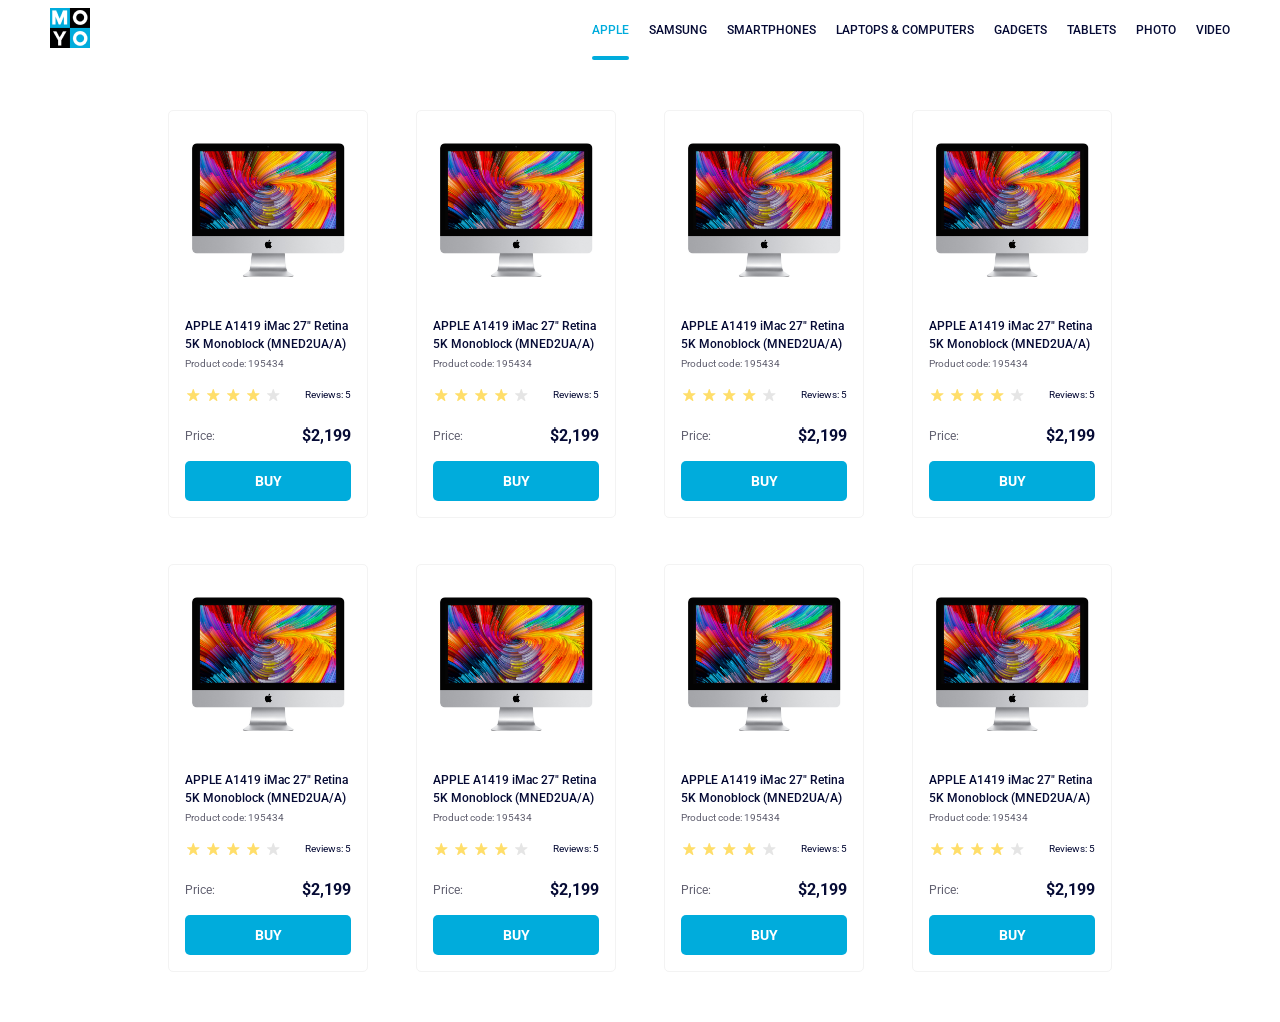
<file: index.html>
<!doctype html><html lang="en"><head><meta charset="UTF-8"><meta name="viewport" content="width=device-width, initial-scale=1.0"><title>Catalog</title><link rel="preconnect" href="https://fonts.gstatic.com"><link href="https://fonts.googleapis.com/css2?family=Roboto:wght@400;500;700" rel="stylesheet"><link rel="stylesheet" href="styles.a56e1ff3.css"></head><body> <header class="header"> <a href="#" class="header__logo"> <img src="logo.6c938e44.png" alt="Moyo logo" class="header__img"> </a> <nav class="menu"> <ul class="menu__list"> <li class="menu__item"> <a href="#" class="is-active menu__link"> Apple </a> </li> <li class="menu__item"> <a href="#" class="menu__link"> Samsung </a> </li> <li class="menu__item"> <a href="#" class="menu__link"> Smartphones </a> </li> <li class="menu__item"> <a href="#" class="menu__link" data-qa="nav-hover"> Laptops & Computers </a> </li> <li class="menu__item"> <a href="#" class="menu__link"> Gadgets </a> </li> <li class="menu__item"> <a href="#" class="menu__link"> Tablets </a> </li> <li class="menu__item"> <a href="#" class="menu__link"> Photo </a> </li> <li class="menu__item"> <a href="#" class="menu__link"> Video </a> </li> </ul> </nav> </header> <main class="catalog"> <div class="catalog__grid"> <div class="card" data-qa="card"> <div class="card__logo"> <img class="card__image" src="imac.2690641a.jpeg" alt="iMac"> </div> <h2 class="card__title"> APPLE A1419 iMac 27" Retina 5K Monoblock (MNED2UA/A) </h2> <p class="card__code">Product code: 195434</p> <div class="card__rating"> <div class="stars stars--4"> <div class="stars__star"></div> <div class="stars__star"></div> <div class="stars__star"></div> <div class="stars__star"></div> <div class="stars__star"></div> </div> <p class="card__rating-count">Reviews: 5</p> </div> <div class="card__price"> <p class="card__price-name">Price:</p> <p class="card__price-amount">$2,199</p> </div> <a href="#" class="card__link" data-qa="card-hover"> BUY </a> </div> <div class="card"> <div class="card__logo"> <img class="card__image" src="imac.2690641a.jpeg" alt="iMac"> </div> <h2 class="card__title"> APPLE A1419 iMac 27" Retina 5K Monoblock (MNED2UA/A) </h2> <p class="card__code">Product code: 195434</p> <div class="card__rating"> <div class="stars stars--4"> <div class="stars__star"></div> <div class="stars__star"></div> <div class="stars__star"></div> <div class="stars__star"></div> <div class="stars__star"></div> </div> <p class="card__rating-count">Reviews: 5</p> </div> <div class="card__price"> <p class="card__price-name">Price:</p> <p class="card__price-amount">$2,199</p> </div> <a href="#" class="card__link"> BUY </a> </div> <div class="card"> <div class="card__logo"> <img class="card__image" src="imac.2690641a.jpeg" alt="iMac"> </div> <h2 class="card__title"> APPLE A1419 iMac 27" Retina 5K Monoblock (MNED2UA/A) </h2> <p class="card__code">Product code: 195434</p> <div class="card__rating"> <div class="stars stars--4"> <div class="stars__star"></div> <div class="stars__star"></div> <div class="stars__star"></div> <div class="stars__star"></div> <div class="stars__star"></div> </div> <p class="card__rating-count">Reviews: 5</p> </div> <div class="card__price"> <p class="card__price-name">Price:</p> <p class="card__price-amount">$2,199</p> </div> <a href="#" class="card__link"> BUY </a> </div> <div class="card"> <div class="card__logo"> <img class="card__image" src="imac.2690641a.jpeg" alt="iMac"> </div> <h2 class="card__title"> APPLE A1419 iMac 27" Retina 5K Monoblock (MNED2UA/A) </h2> <p class="card__code">Product code: 195434</p> <div class="card__rating"> <div class="stars stars--4"> <div class="stars__star"></div> <div class="stars__star"></div> <div class="stars__star"></div> <div class="stars__star"></div> <div class="stars__star"></div> </div> <p class="card__rating-count">Reviews: 5</p> </div> <div class="card__price"> <p class="card__price-name">Price:</p> <p class="card__price-amount">$2,199</p> </div> <a href="#" class="card__link"> BUY </a> </div> <div class="card"> <div class="card__logo"> <img class="card__image" src="imac.2690641a.jpeg" alt="iMac"> </div> <h2 class="card__title"> APPLE A1419 iMac 27" Retina 5K Monoblock (MNED2UA/A) </h2> <p class="card__code">Product code: 195434</p> <div class="card__rating"> <div class="stars stars--4"> <div class="stars__star"></div> <div class="stars__star"></div> <div class="stars__star"></div> <div class="stars__star"></div> <div class="stars__star"></div> </div> <p class="card__rating-count">Reviews: 5</p> </div> <div class="card__price"> <p class="card__price-name">Price:</p> <p class="card__price-amount">$2,199</p> </div> <a href="#" class="card__link"> BUY </a> </div> <div class="card"> <div class="card__logo"> <img class="card__image" src="imac.2690641a.jpeg" alt="iMac"> </div> <h2 class="card__title"> APPLE A1419 iMac 27" Retina 5K Monoblock (MNED2UA/A) </h2> <p class="card__code">Product code: 195434</p> <div class="card__rating"> <div class="stars stars--4"> <div class="stars__star"></div> <div class="stars__star"></div> <div class="stars__star"></div> <div class="stars__star"></div> <div class="stars__star"></div> </div> <p class="card__rating-count">Reviews: 5</p> </div> <div class="card__price"> <p class="card__price-name">Price:</p> <p class="card__price-amount">$2,199</p> </div> <a href="#" class="card__link"> BUY </a> </div> <div class="card"> <div class="card__logo"> <img class="card__image" src="imac.2690641a.jpeg" alt="iMac"> </div> <h2 class="card__title"> APPLE A1419 iMac 27" Retina 5K Monoblock (MNED2UA/A) </h2> <p class="card__code">Product code: 195434</p> <div class="card__rating"> <div class="stars stars--4"> <div class="stars__star"></div> <div class="stars__star"></div> <div class="stars__star"></div> <div class="stars__star"></div> <div class="stars__star"></div> </div> <p class="card__rating-count">Reviews: 5</p> </div> <div class="card__price"> <p class="card__price-name">Price:</p> <p class="card__price-amount">$2,199</p> </div> <a href="#" class="card__link"> BUY </a> </div> <div class="card"> <div class="card__logo"> <img class="card__image" src="imac.2690641a.jpeg" alt="iMac"> </div> <h2 class="card__title"> APPLE A1419 iMac 27" Retina 5K Monoblock (MNED2UA/A) </h2> <p class="card__code">Product code: 195434</p> <div class="card__rating"> <div class="stars stars--4"> <div class="stars__star"></div> <div class="stars__star"></div> <div class="stars__star"></div> <div class="stars__star"></div> <div class="stars__star"></div> </div> <p class="card__rating-count">Reviews: 5</p> </div> <div class="card__price"> <p class="card__price-name">Price:</p> <p class="card__price-amount">$2,199</p> </div> <a href="#" class="card__link"> BUY </a> </div> </div> </main> </body></html>
</file>
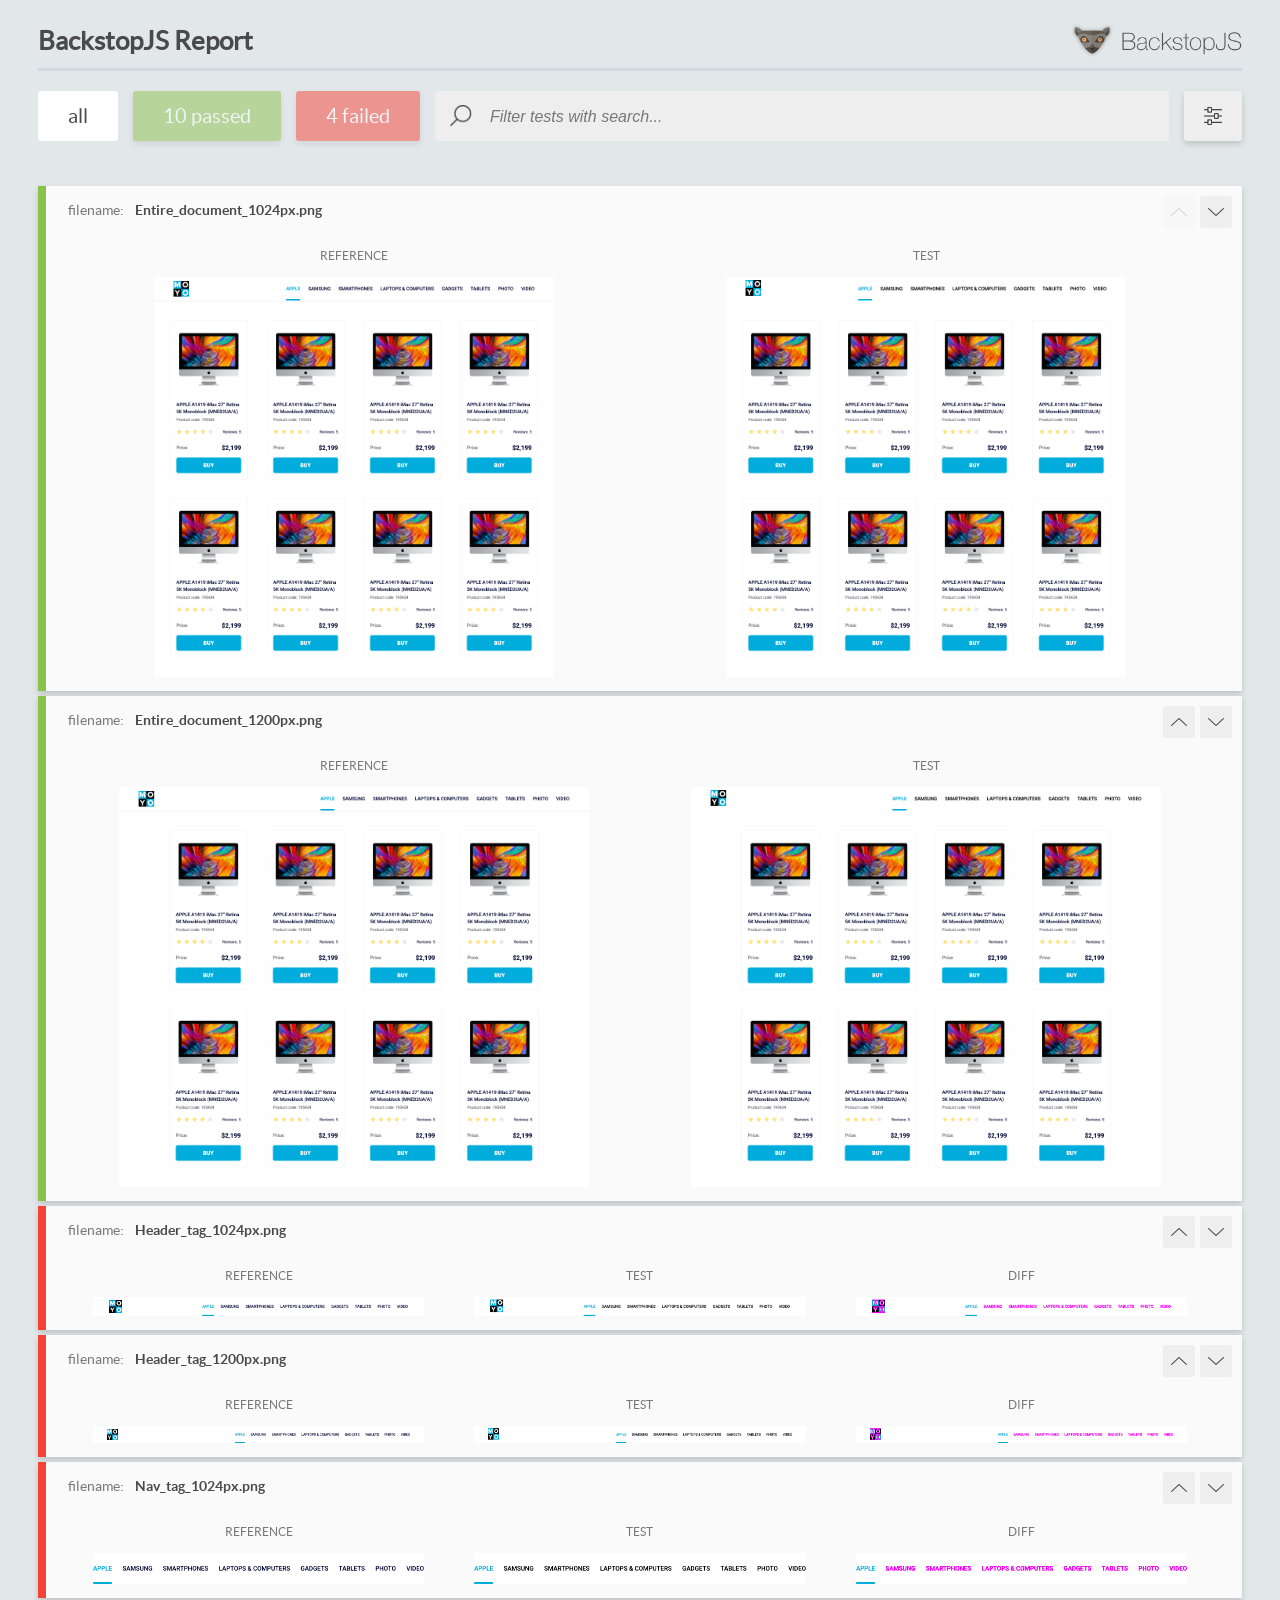
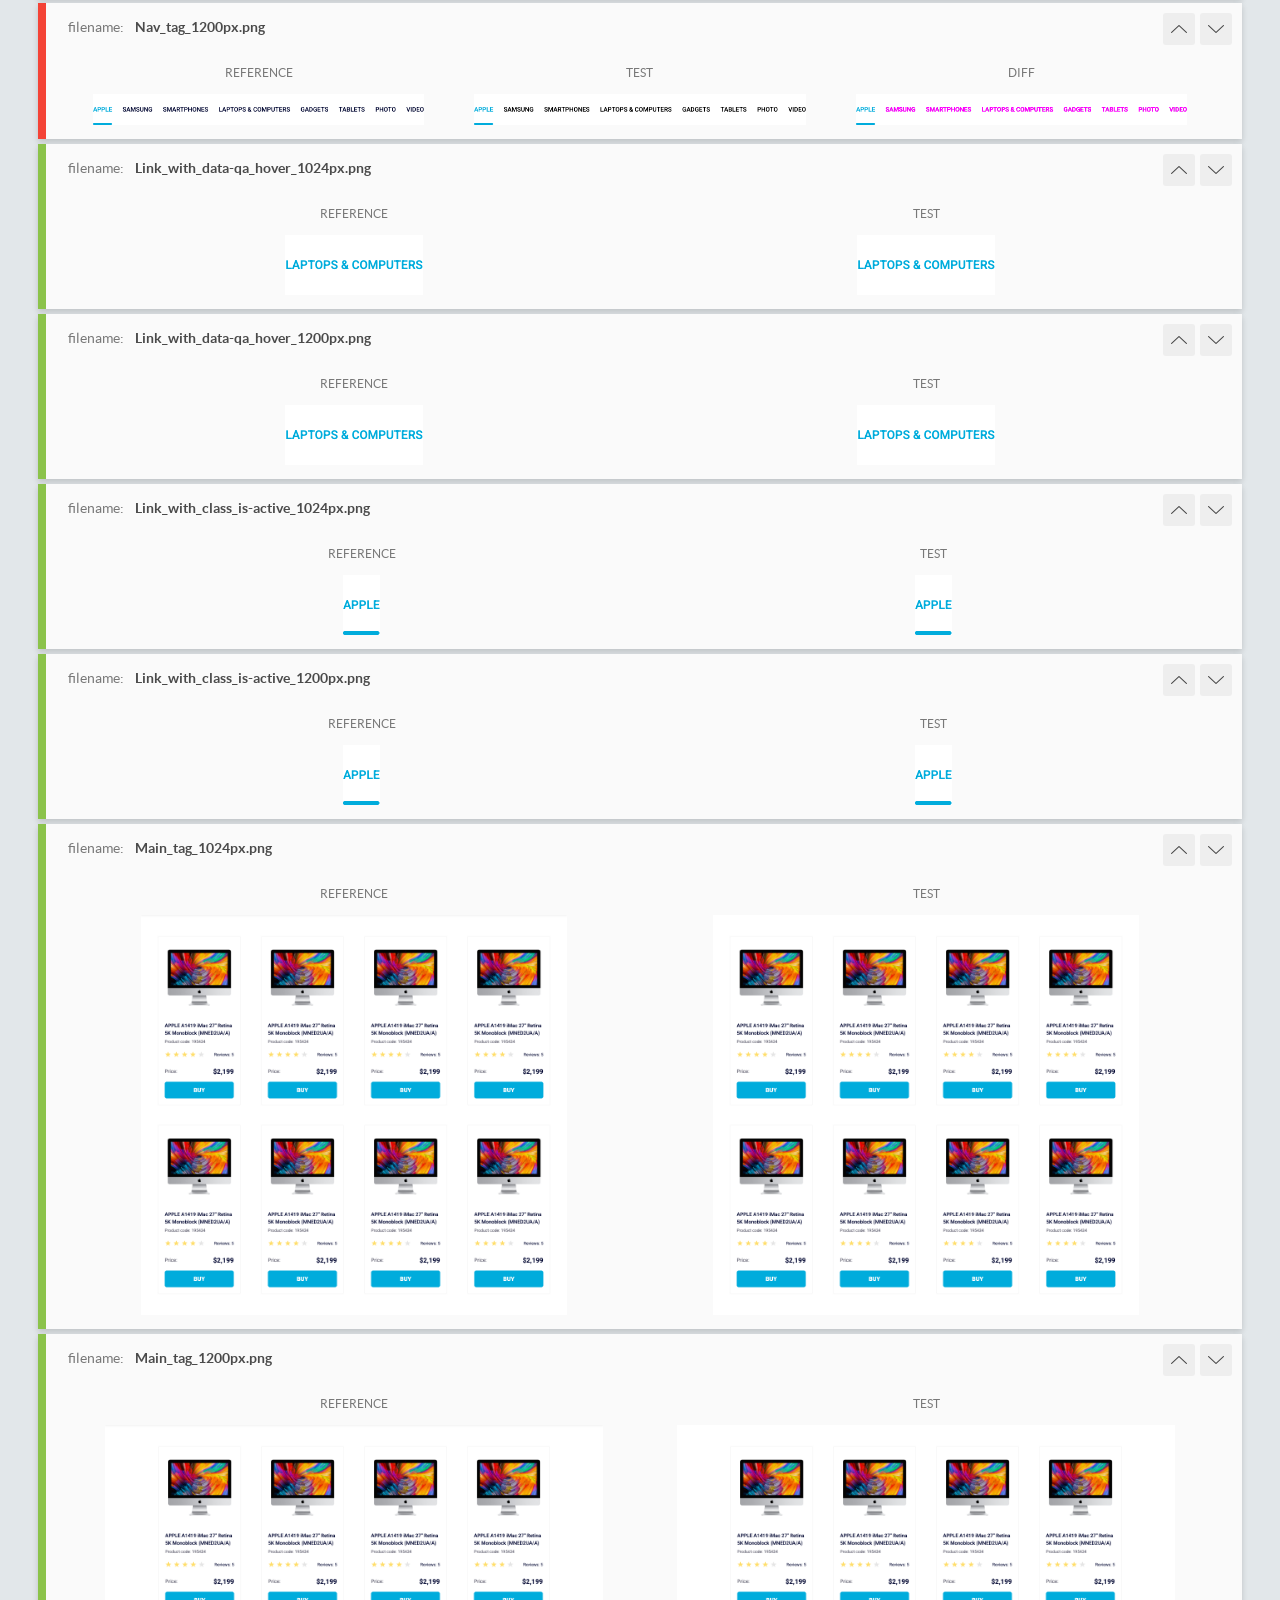
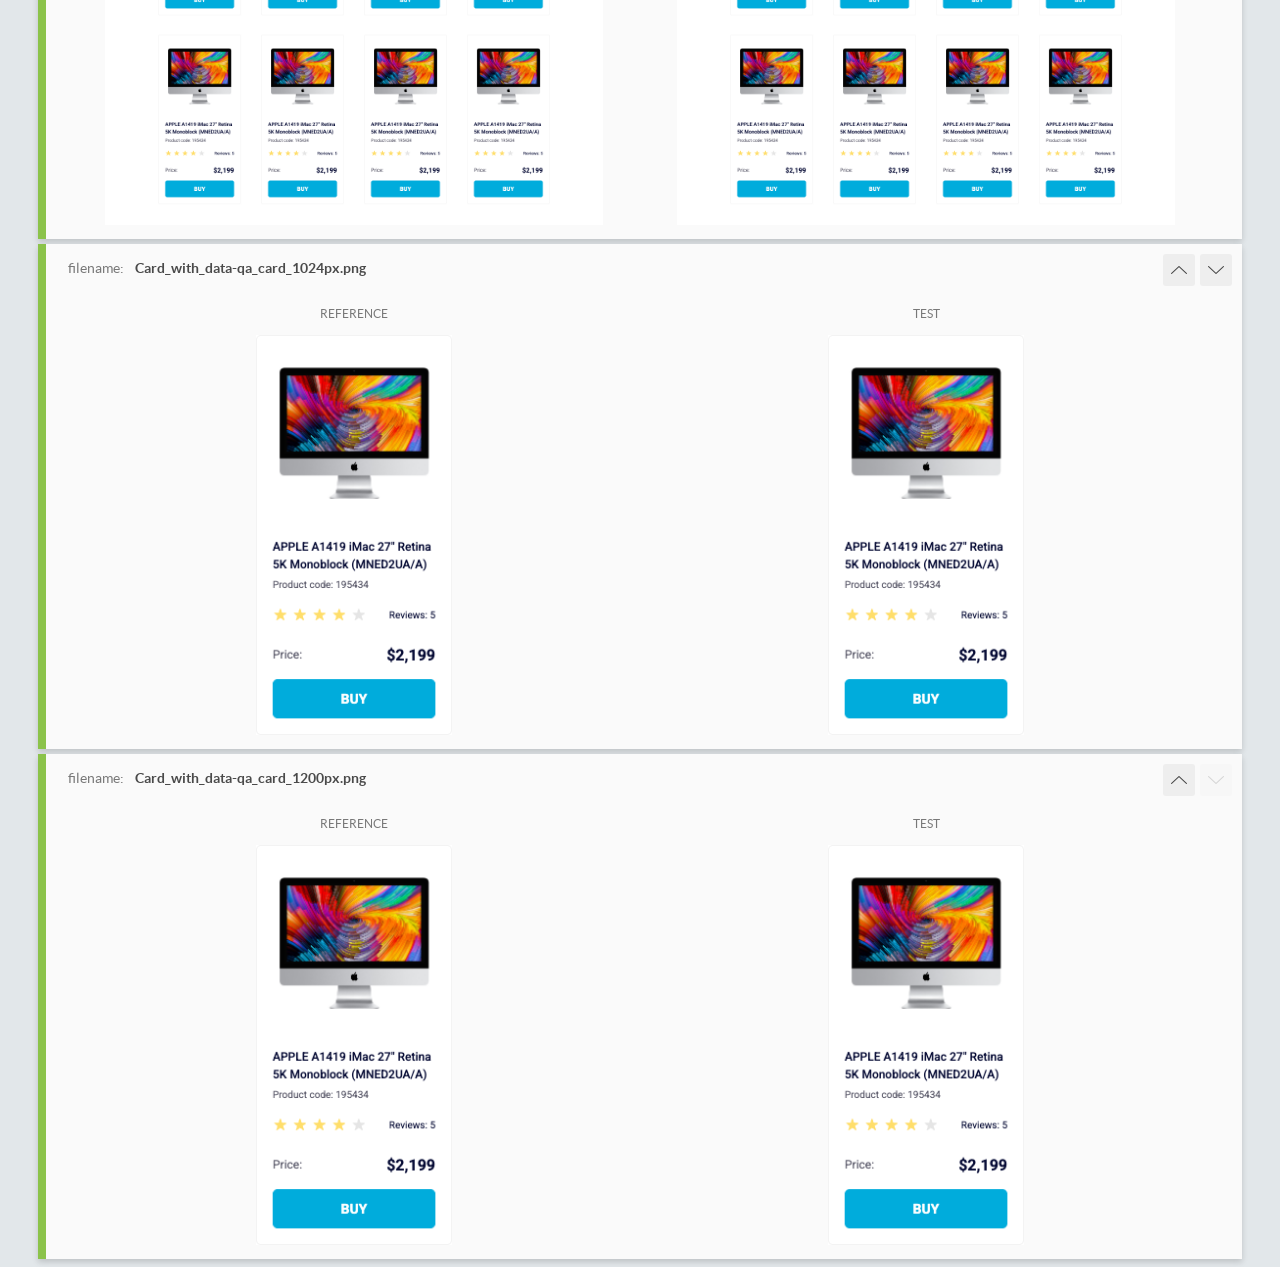
<file: report/html_report/index.html>
<!DOCTYPE html>
<html>
  <head>
    <meta charset="utf-8">
    <!-- Disable Cache -->
    <meta http-equiv="Cache-Control" content="no-cache, no-store, must-revalidate">
    <meta http-equiv="Pragma" content="no-cache">
    <meta http-equiv="Expires" content="0">

    <title>BackstopJS Report</title>

    <style>
      @font-face {
          font-family: 'latoregular';
          src: url('./assets/fonts/lato-regular-webfont.woff2') format('woff2'),
              url('./assets/fonts/lato-regular-webfont.woff') format('woff');
          font-weight: 400;
          font-style: normal;
      }
      @font-face {
          font-family: 'latobold';
          src: url('./assets/fonts/lato-bold-webfont.woff2') format('woff2'),
              url('./assets/fonts/lato-bold-webfont.woff') format('woff');
          font-weight: 700;
          font-style: normal;
      }

      .ReactModal__Body--open {
          overflow: hidden;
      }
      .ReactModal__Body--open .header {
        display: none;
      }

    </style>
  </head>
  <body style="background-color: #E2E7EA">
    <div id="root">

    </div>
    <script>
      function report (report) { // eslint-disable-line no-unused-vars
        window.tests = report;
      }
    </script>
    <script src="config.js"></script>
    <script src="index_bundle.js"></script>
  </body>
</html>
</file>
<file: styles.a56e1ff3.css>
:root{--blue:#00acdc}body{padding:0}.header{display:flex;justify-content:space-between;align-items:center;width:100%;padding:0 50px;box-sizing:border-box;font-weight:500}.menu__img{height:40px;width:40px;padding-bottom:0}.menu__img,.menu__logo{display:block}.menu__header,.menu__list{display:flex}.menu__list{align-items:center;list-style:none;margin:0;padding:0}.menu__item{margin-right:20px}.menu__item:last-child{margin-right:0}.menu__link{display:flex;align-items:center;justify-content:center;text-decoration:none;color:#060b35;font-size:12px;text-transform:uppercase;height:60px;transition:.3s}.is-active,.menu__link:hover{color:var(--blue)}.is-active{position:relative}.is-active:after{content:"";position:absolute;background-color:var(--blue);width:100%;height:4px;bottom:0;border-radius:8px}@media (max-width:1024px){.menu__item{margin-right:20px}}.catalog{padding:50px 40px}.catalog__grid{display:grid;gap:46px 48px;justify-content:center;grid-template-columns:repeat(1,200px)}@media (min-width:488px){.catalog__grid{grid-template-columns:repeat(2,200px)}}@media (min-width:768px){.catalog__grid{grid-template-columns:repeat(3,200px)}}@media (min-width:1024px){.catalog__grid{grid-template-columns:repeat(4,200px)}}.card{display:flex;flex-direction:column;width:200px;padding-inline:16px;padding-top:32px;border:1px solid #f3f3f3;box-sizing:border-box;border-radius:5px;padding-bottom:16px;transform-origin:center;transition:transform .3s}.card:hover{transform:scale(1.2)}.card__logo{display:flex;justify-content:center;margin-inline:3px}.card__image{width:160px;height:134px;margin-bottom:40px}.card__title{font-size:12px;font-weight:500;color:#060b35;line-height:18px;margin:0 0 4px;transition:.3s}.card__code{font-size:10px;line-height:14px;color:#616070;margin:0 0 16px}.card__rating{display:flex;align-items:center;justify-content:space-between;margin:0 0 24px}.card__rating-count{text-align:center;font-weight:400;font-size:10px;line-height:14px;color:#060b35;margin:0}.card__price{display:flex;justify-content:space-between;align-items:center;font-size:12px;margin:0 0 16px}.card__price-name{font-size:12px;line-height:18px;color:#616070;margin:0}.card__price-amount{font-size:16px;line-height:18px;font-weight:700;color:#060b35;margin:0}.card__link{display:flex;background-color:#00acdc;color:#fff;align-items:center;justify-content:center;text-decoration:none;border-radius:5px;font-weight:700;font-size:14px;height:40px;transition:.3s}.card__link:hover{background-color:#fff;border:1px solid #00acdc;color:#00acdc}.stars{display:flex}.stars__star{width:16px;height:16px;background-image:url(star.040e0f1e.svg);background-repeat:no-repeat;background-position:50%;margin-right:4px}.stars--1 .stars__star:nth-child(-n+1),.stars--2 .stars__star:nth-child(-n+2),.stars--3 .stars__star:nth-child(-n+3),.stars--4 .stars__star:nth-child(-n+4),.stars--5 .stars__star:nth-child(-n+5){background-image:url(star-active.3d99ddfd.svg)}body{font-family:Roboto,sans-serif;margin:0}
/*# sourceMappingURL=styles.a56e1ff3.css.map */
</file>
